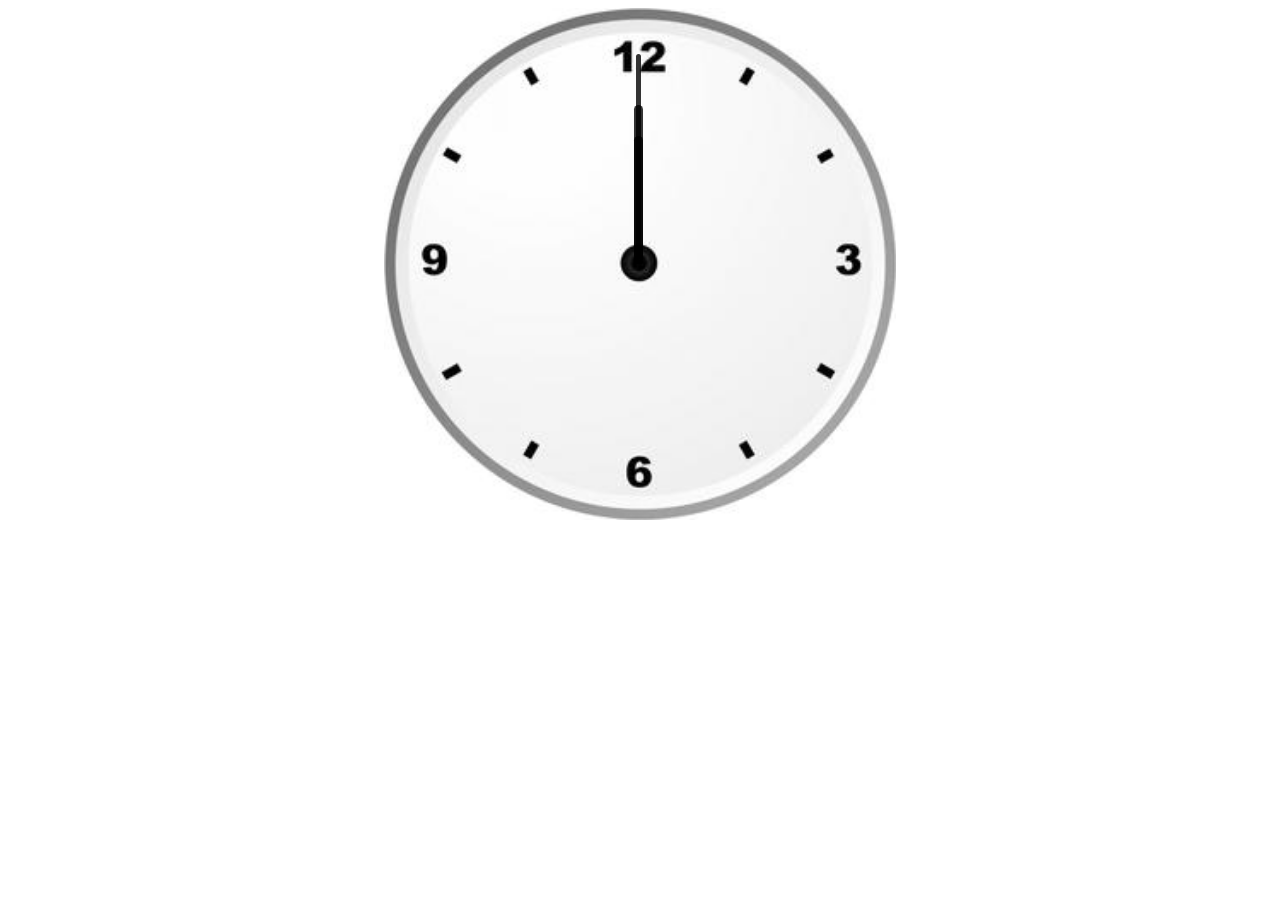
<file: demoprojects/analog clock/index.html>
<!DOCTYPE html>
<html lang="en">
<head>
	<link rel="stylesheet" href="style.css">
	<script src="script.js"></script>
</head>
<body>
	<div id="clockContainer">
		<div id="hour"></div>
		<div id="minute"></div>
		<div id="second"></div>
	</div>
</body>
</html>
</file>
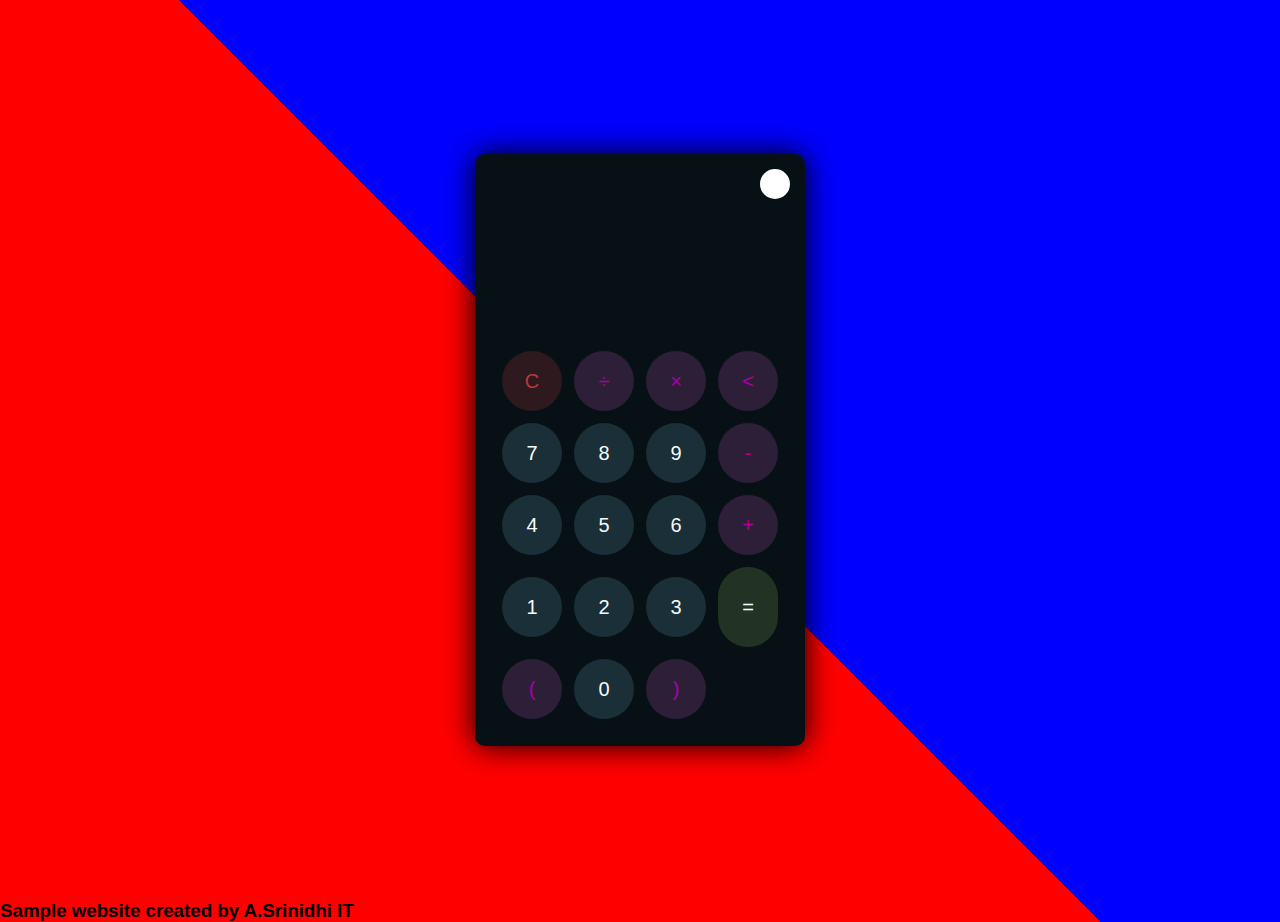
<file: demoprojects/calculator/index.html>
<!DOCTYPE html>
<html lang="en">
<head>
     <meta charset="UTF-8">
     <meta http-equiv="X-UA-Compatible" content="IE=edge">
     <meta name="viewport" content="width=device-width, initial-scale=1.0">
     <link rel="stylesheet" href="style.css">
     <titleCalculator</title>
</head>
<body>
     <div class="container">
          <div class="calculator dark">
               <div class="theme-toggler active">
                    <i class="toggler-icon"></i>
               </div>
               <div class="display-screen">
                    <div id="display"></div>
               </div>
               <div class="buttons">
                    <table>
                         <tr>
                              <td><button class="btn-operator"id="clear">C</button></td>
                              <td><button class="btn-operator"id="/">&divide;</button></td>
                              <td><button class="btn-operator"id="*">&times;</button></td>
                              <td><button class="btn-operator"id="backspace"><</button></td>
                         </tr>
                         <tr>
                              <td><button class="btn-number" id="7">7</button></td>
                              <td><button class="btn-number" id="8">8</button></td>
                              <td><button class="btn-number" id="9">9</button></td>
                              <td><button class="btn-operator" id="-">-</button></td>
                         </tr>
                         <tr>
                              <td><button class="btn-number" id="4">4</button></td>
                              <td><button class="btn-number" id="5">5</button></td>
                              <td><button class="btn-number" id="6">6</button></td>
                              <td><button class="btn-operator" id="+">+</button></td>
                         </tr>
                         <tr>
                              <td><button class="btn-number"id="1">1</button></td>
                              <td><button class="btn-number"id="2">2</button></td>
                              <td><button class="btn-number"id="3">3</button></td>
                              <td><button class="btn-equal"id="equal">=</button></td>
                         </tr>
                         <tr>
                              <td><button class="btn-operator"id="(">(</button></td>
                              <td><button class="btn-number"id="0">0</button></td>
                              <td><button class="btn-operator"id=")">)</button></td>
                         </tr>
                    </table>
               </div>
          </div>
     </div>
     <script src="script.js"></script>
     <h3>Sample website created by A.Srinidhi IT</h3>
</body>
</html>
</file>
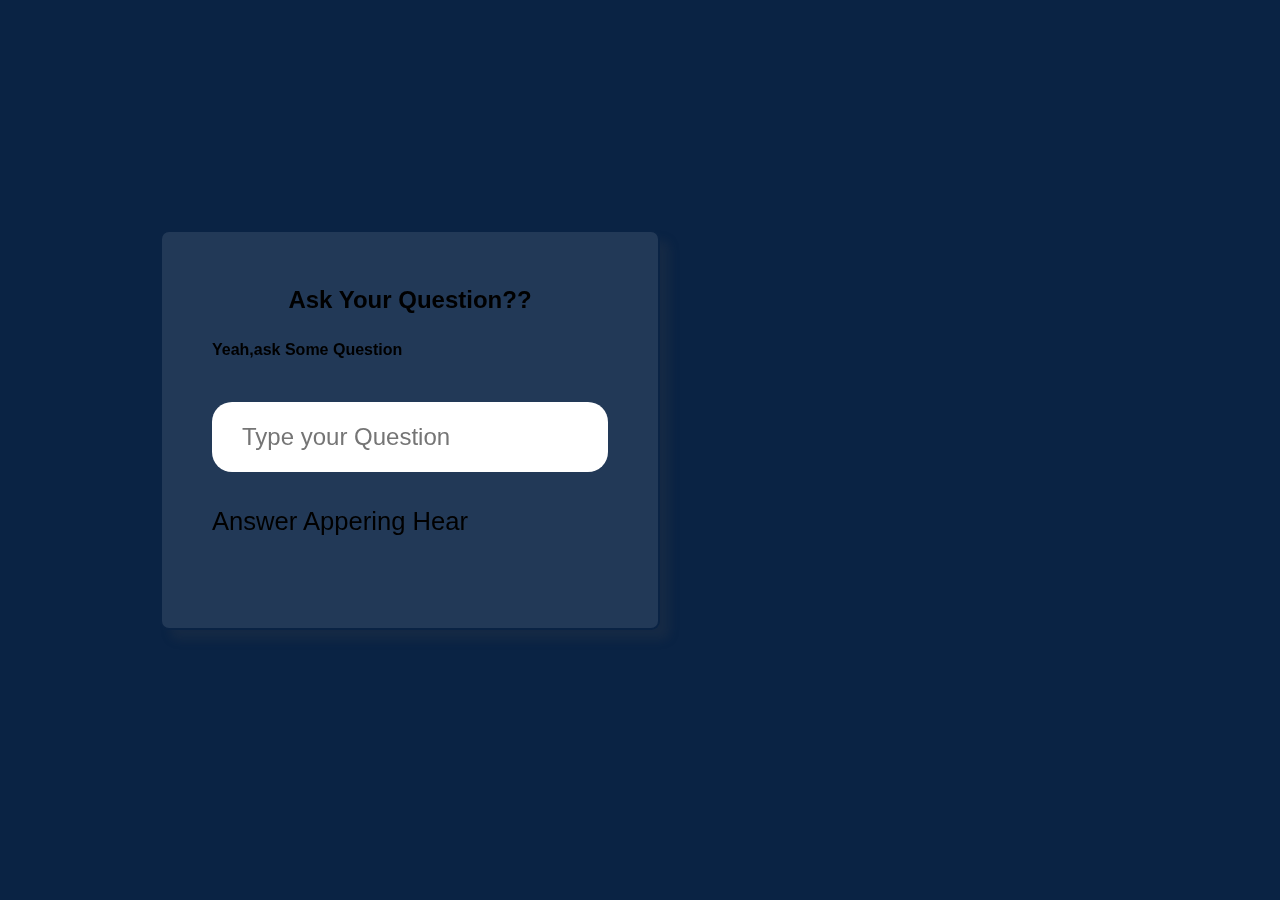
<file: demoprojects/chatbot/index.html>
<!DOCTYPE html>
<html lang="en">
<head>
<meta charset="UTF-8" />
<meta http-equiv="X-UA-Compatible" content="IE=edge" />
<meta name="viewport" content="width=device-width, initial-scale=1.0" />
<title>Chatbot Javascript </title>
<link rel="stylesheet" href="style.css" />
</head>
<body>
<div class="glass">
<h1>Ask Your Question??</h1>
<h2>Yeah,ask Some Question</h2>
<div class="input">
<input
type="text"
id="userBox"
onkeydown="if(event.keyCode == 13){ talk()}"
placeholder="Type your Question"
/>
</div>
<p id="chatLog">Answer Appering Hear</p>
</div>
<script src="app.js"></script>
</body>
</html>
</file>
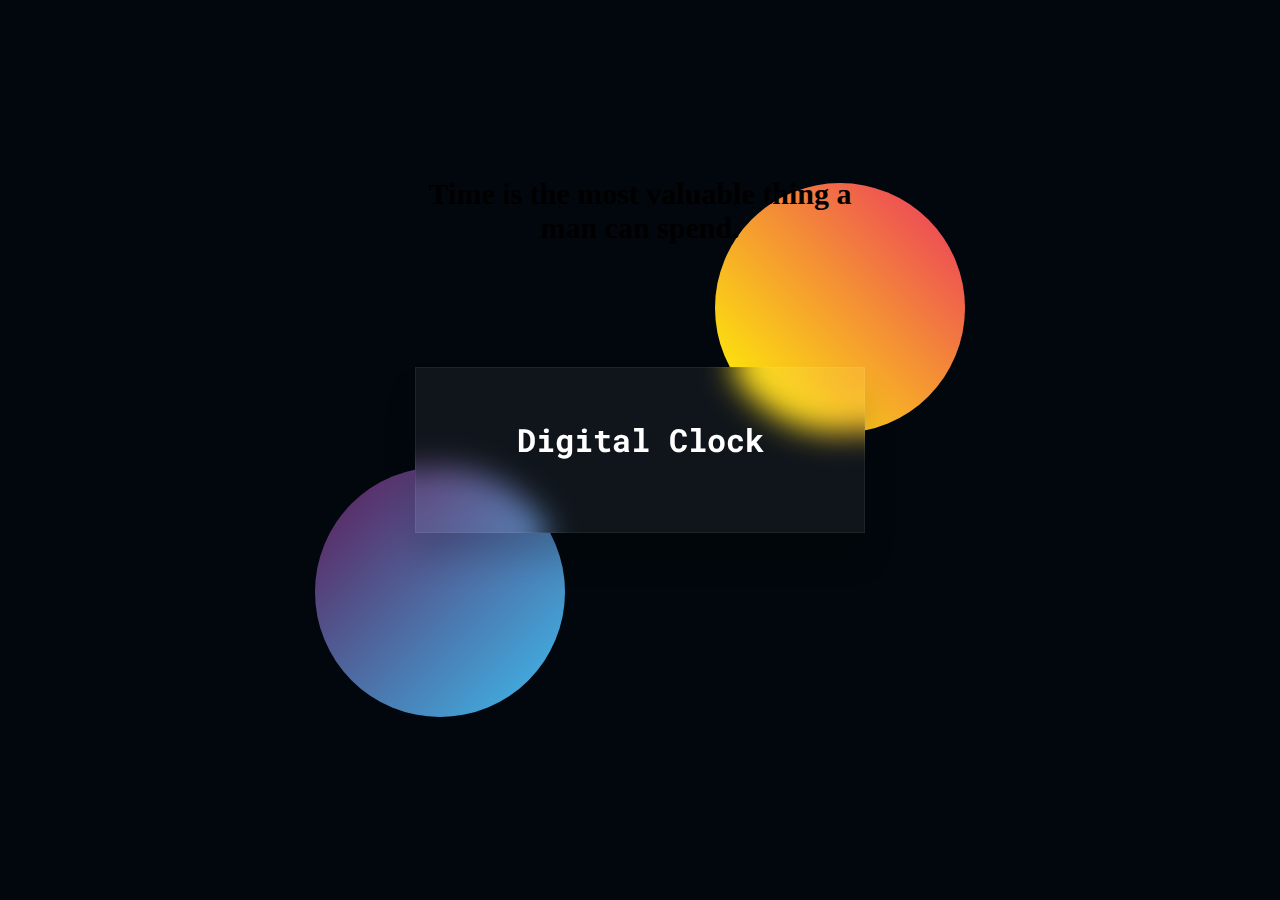
<file: demoprojects/intern1/index.html>
<!DOCTYPE html>
<html lang="en">
<head>
   

    <link href="https://fonts.googleapis.com/css2?family=Roboto+Mono:wght@600&display=swap" rel="stylesheet">
  
    <link rel="stylesheet" href="style.css">
    <title>my first digital clock</title>
    <style>
        .container{
            display: flex;
            flex-direction: column;
            align-items: center;
        }
    </style>
</head>
<body>
    <div class="container">
        <div class="shape1"></div>
        <div class="shape2"></div>
        <div class="clock">
            <h1 style="text-align: center;">Digital Clock</h1>
            <div id="day"></div>
            <div class="wrapper">
                <div id="time"></div>
                <div id="midday"></div>
            </div>
        </div>
    </div>

    <script src="script.js"></script>
</body>
</html>
</file>
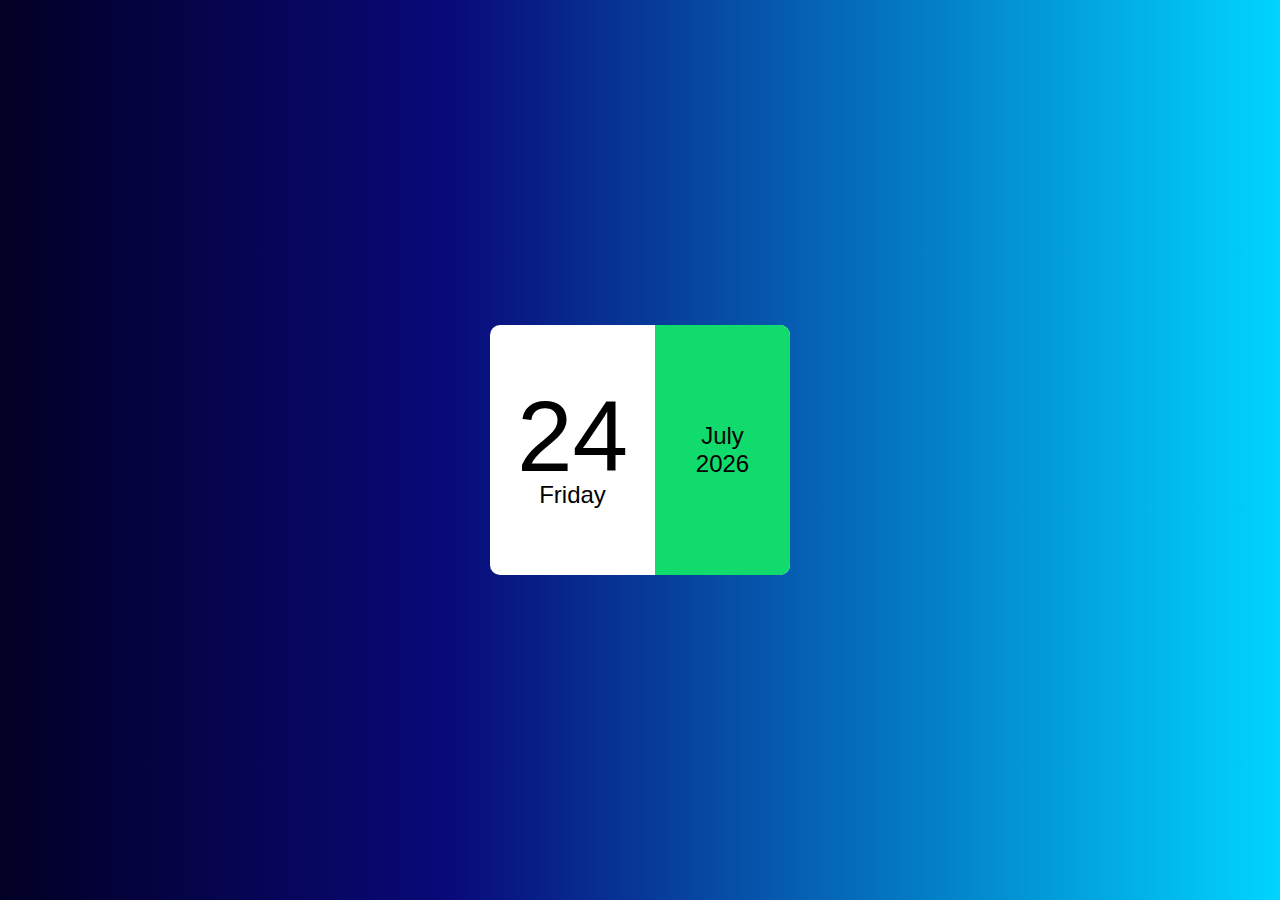
<file: demoprojects/minicalender/index.html>
<!DOCTYPE html>
<html lang="en">
<head>
    <meta charset="UTF-8">
    <meta name="viewport" content="width=device-width, initial-scale=1.0">
    <title>Mini Calendar</title>
    <link rel="stylesheet" href="./style.css">
</head>
<body>
    <div class="container">
        <div class="cont">
            <div class="left">
                <p id="date">01</p>
                <p id="day">Sunday</p>
            </div>
            <div class="right">
                <p id="month">January</p>
                <p id="year">2003</p>
            </div>
        </div>
    </div>

    <script src="./script.js"></script>
</body>
</html>
</file>
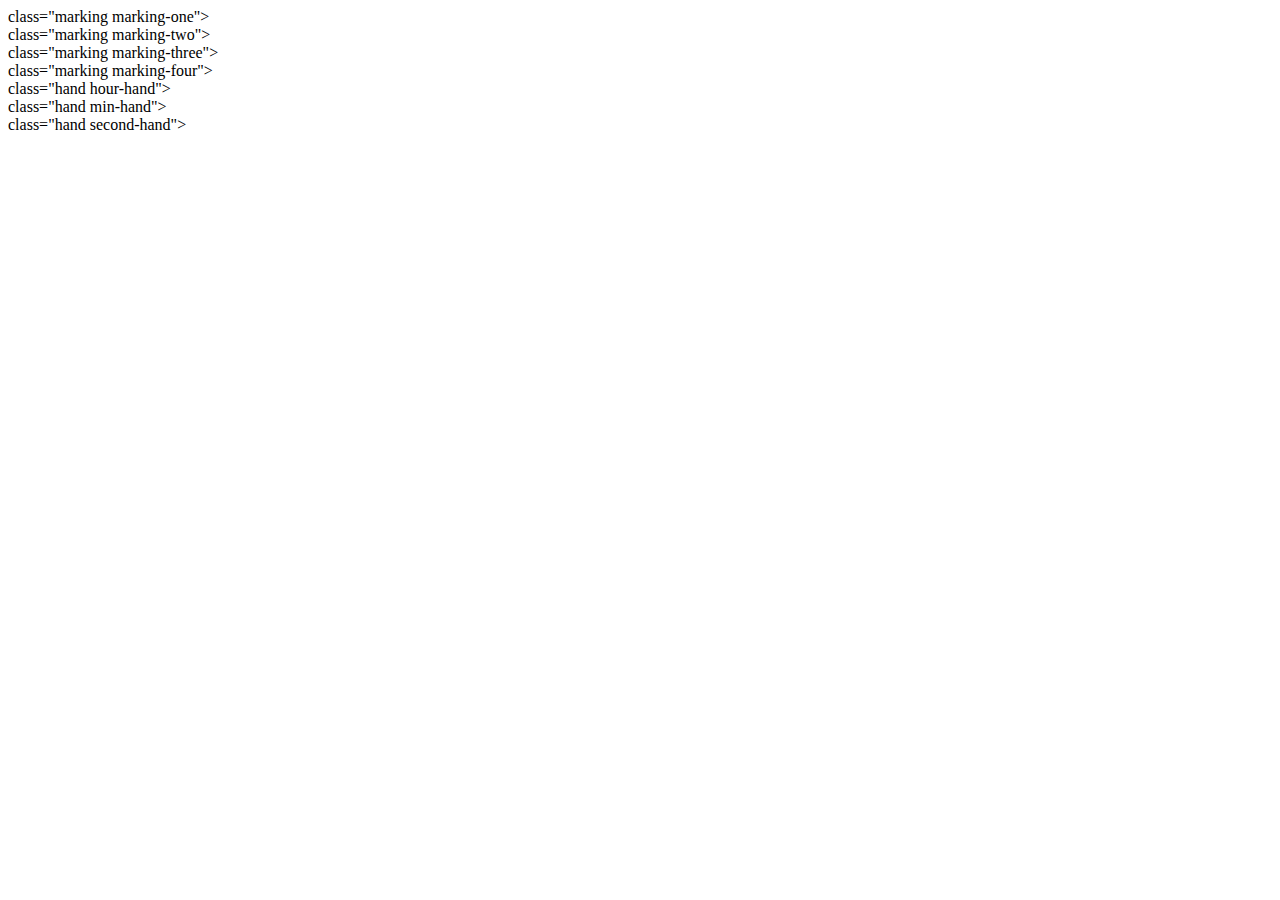
<file: demoprojects/NEOMORPHIC ANALOG CLOCK/index.html>
<!DOCTYPE html>
<html lang="en">

<head>
    <!-- Required meta tags -->
    <meta charset="utf-8">
    <meta name="viewport" content="width=device-width, initial-scale=1">

    <!-- Font Awesome Icons  -->
    <link rel="stylesheet" href="https://cdnjs.cloudflare.com/ajax/libs/font-awesome/5.15.1/css/all.min.css"
        integrity="sha512-+4zCK9k+qNFUR5X+cKL9EIR+ZOhtIloNl9GIKS57V1MyNsYpYcUrUeQc9vNfzsWfV28IaLL3i96P9sdNyeRssA=="
        crossorigin="anonymous" />

    <!-- Google Fonts  -->
    <link rel="preconnect" href="https://fonts.googleapis.com">
    <link rel="preconnect" href="https://fonts.gstatic.com" crossorigin>
    <link href="https://fonts.googleapis.com/css2?family=Poppins&display=swap" rel="stylesheet">

    <title>Neomorphic Analog Clock using JavaScript - @code.scientist x @codingtorque</title>
</head>

<body>
<div class="clock">
    <div class="outer-clock-face">
        <div> class="marking marking-one"></div>
        <div> class="marking marking-two"></div>
        <div> class="marking marking-three"></div>
        <div> class="marking marking-four"></div>
        <div class="inner-clock-face">
            <div> class="hand hour-hand"></div>
            <div> class="hand min-hand"></div>
            <div> class="hand second-hand"></div>
        </div>
    </div>
</div>

</body>

</html>
</file>
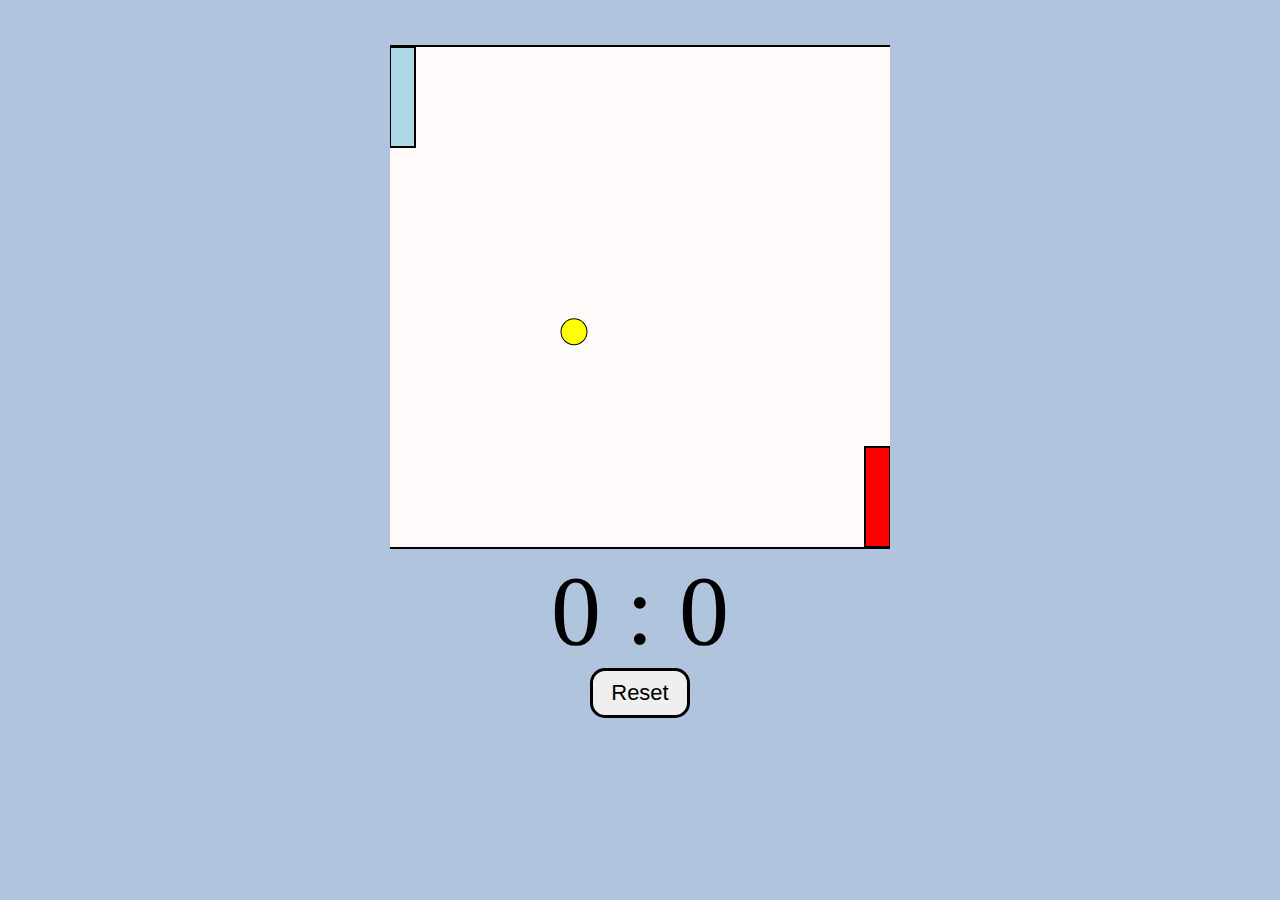
<file: demoprojects/Ping Pong game/index.html>
<!-- code Reference from Brocode -->

<!DOCTYPE html>

<html lang="en">
  <head>
    <meta charset="UTF-8" />
    <meta name="viewport" content="width=device-width, initial-scale=1.0" />

    <title>Ping Pong Game</title>

    <link rel="stylesheet" href="style.css" />
  </head>

  <body>
    <div id="gameContainer">
      <canvas id="gameBoard" width="500" height="500"></canvas>

      <div id="scoreText">0 : 0</div>

      <button id="resetBtn">Reset</button>
    </div>

    <script src="script.js"></script>
  </body>
</html>
</file>
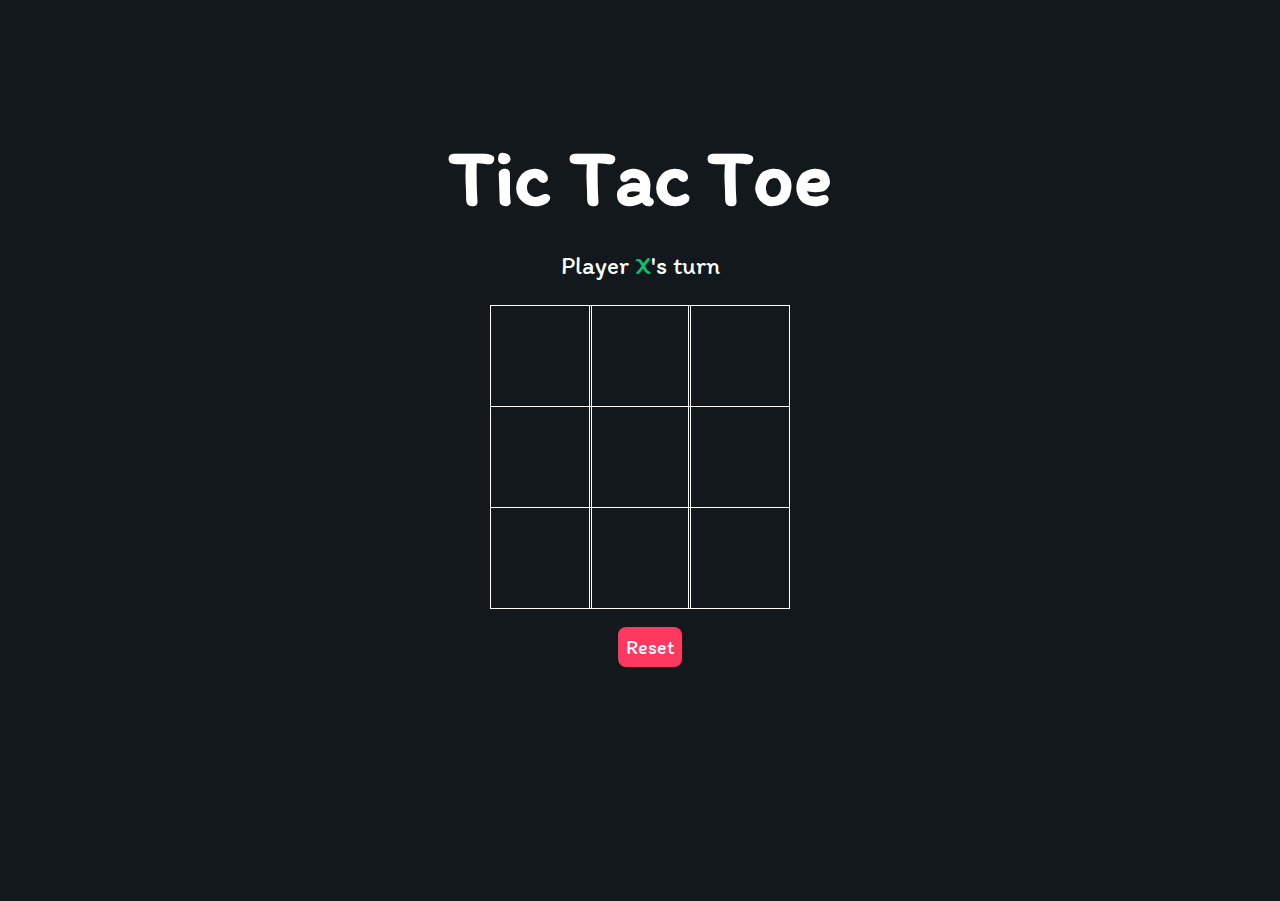
<file: demoprojects/tic tac toe/index.html>
<html lang="en">
<head>
    <meta charset="UTF-8">
    <meta http-equiv="X-UA-Compatible" content="IE=edge">
    <meta name="viewport" content="width=device-width, initial-scale=1.0">
    <link rel="stylesheet" href="style.css">
    <link rel="preconnect" href="https://fonts.gstatic.com">
    <link href="https://fonts.googleapis.com/css2?family=Itim&display=swap" rel="stylesheet">
    <script src="./index.js"></script>
    <title>Tic-Tac-Toe</title>
</head>
<body>
    <main class="background">
        <section class="title">
            <h1>Tic Tac Toe</h1>
        </section>
        <section class="display">
            Player <span class="display-player playerX">X</span>'s turn
        </section>
        <section class="container">
            <div class="tile"></div>
            <div class="tile"></div>
            <div class="tile"></div>
            <div class="tile"></div>
            <div class="tile"></div>
            <div class="tile"></div>
            <div class="tile"></div>
            <div class="tile"></div>
            <div class="tile"></div>
        </section>
        <section class="display announcer hide"></section>
        <section class="controls">
            <button id="reset">Reset</button>
        </section>
    </main>
</body>
</html>
</file>
<file: demoprojects/analog clock/style.css>
#clockContainer {
    position: relative;
    margin: auto;
    height: 40vw;
    /*to make the height and width responsive*/
    width: 40vw;
    background: url(clock.jpg) no-repeat;
    /*setting our background image*/
    background-size: 100%;
  }
  
  #hour,
  #minute,
  #second {
    position: absolute;
    background: black;
    border-radius: 10px;
    transform-origin: bottom;
  }
  
  #hour {
    width: 1.8%;
    height: 25%;
    top: 25%;
    left: 48.85%;
    opacity: 0.8;
  }
  
  #minute {
    width: 1.6%;
    height: 30%;
    top: 19%;
    left: 48.9%;
    opacity: 0.8;
  }
  
  #second {
    width: 1%;
    height: 40%;
    top: 9%;
    left: 49.25%;
    opacity: 0.8;
  }
</file>
<file: demoprojects/calculator/style.css>
* {
    padding: 0;
    margin: 0;
    box-sizing: border-box;
    outline: 0;
    transition: all 0.5s ease;
}

body {
    font-family: sans-serif;
}

a {
    text-decoration: none;
    color: #fff;
}

body {
    background-image: linear-gradient(45deg, red 0 50%, blue 50% 100%);
}

.container {
    height: 100vh;
    width: 100vw;
    display: grid;
    place-items: center;
}

.calculator {
    position: relative;
    height: auto;
    width: auto;
    padding: 20px;
    border-radius: 10px;
    box-shadow: 0 0 30px #000;
}

.theme-toggler {
    position: absolute;
    top: 30px;
    right: 30px;
    color: #fff;
    cursor: pointer;
    z-index: 1;
}

.theme-toggler.active {
    color: #333;
}

.theme-toggler.active::before {
    background-color: #fff;
}

.theme-toggler::before {
    content: '';
    height: 30px;
    width: 30px;
    position: absolute;
    top: 50%;
    transform: translate(-50%, -50%);
    border-radius: 50%;
    background-color: #333;
    z-index: -1;
}

#display {
    margin: 0 10px;
    height: 150px;
    width: auto;
    max-width: 270px;
    display: flex;
    align-items: flex-end;
    justify-content: flex-end;
    font-size: 30px;
    margin-bottom: 20px;
    overflow-x: scroll;
  }

#display::-webkit-scrollbar {
    display: block;
    height: 3px;
}

button {
    height: 60px;
    width: 60px;
    border: 0;
    border-radius: 30px;
    margin: 5px;
    font-size: 20px;
    cursor: pointer;
    transition: all 200ms ease;
}

button:hover {
    transform: scale(1.1);
}

button#equal {
    height: 80px;
}

/* light theme */

.calculator {
    background-color: #fff;
}

.calculator #display {
    color: #0a1e23;
}

.calculator button#clear {
    background-color: #ffd5d8;
    color: #fc4552;
}

.calculator button.btn-number {
    background-color: #c3eaff;
    color: #000000;
}

.calculator button.btn-operator {
    background-color: #ffd0fb;
    color: #f967f3;
  }
  
  .calculator button.btn-equal {
    background-color: #adf9e7;
    color: #000;
  }

  /* dark theme */

  .calculator.dark {
    background-color: #071115;
  }

  .calculator.dark #display {
    color: #f8fafb;
  }

  .calculator.dark button#clear {
    background-color: #2d191e;
    color: #bd3740;
  }

  .calculator.dark button.btn-number {
    background-color: #1b2f38;
    color: #f8fafb;
  }

  .calculator.dark button.btn-operator {
    background-color: #2e1f39;
    color: #aa00a4;
  }
  
  .calculator.dark button.btn-equal {
    background-color: #223323;
    color: #ffffff;
  }
</file>
<file: demoprojects/chatbot/style.css>
* {
  margin: 0;
  padding: 0;
  box-sizing: border-box;
  }
  body {
  width: 100vw;
  height: 100vh;
  font-family: sans-serif;
  padding: 10em 10em;
  background-color: #0A2344;
  display: flex;
  align-items: center;
  justify-content: space-between;
  }
  .glass {
  width: 500px;
  height: 400px;
  background-color: rgba(255, 255, 255, 0.1);
  padding: 50px;
  color: #000;
  border-radius: 9px;
  backdrop-filter: blur(50px);
  border: 2px solid transparent;
  background-clip: padding-box;
  box-shadow: 10px 10px 10px rgba(45, 55, 68, 0.3);
  line-height: 1.5;
  transform: translatey(-5%);
  transition: transform 0.5s;
  }
  .glass-1 {
  width: 500px;
  height: 400px;
  background-color: rgba(255, 255, 255, 0.1);
  padding: 50px;
  color: rgb(122, 82, 82);
  border-radius: 9px;
  backdrop-filter: blur(50px);
  border: 2px solid transparent;
  background-clip: padding-box;
  box-shadow: 10px 10px 10px rgba(45, 55, 68, 0.3);
  line-height: 1.5;
  transform: translatey(-5%);
  transition: transform 0.5s;
  font-size: 1.7rem;
  }
  .glass h1 {
  font-size: 1.5rem;
  text-align: center;
  }
  .glass h2 {
  font-size: 1rem;
  margin-top: 20px;
  }
  .input {
  width: 100%;
  height: 70px;
  overflow: hidden;
  margin-top: 40px;
  }
  .input input {
  width: 100%;
  height: 70px;
  border: none;
  padding-left: 30px;
  padding-top: 0;
  outline: none;
  font-size: 1.5rem;
  border-radius: 20px;
  }
  .glass p {
  font-size: 1.6rem;
  margin-top: 30px;
  }
</file>
<file: demoprojects/intern1/style.css>
.container::before {
    content: "Time is the most valuable thing a man can spend.";
    position: absolute;
    top: 0;
    left: 0;
    margin-top: -190px;
    width: 100%;
    text-align: center;
    font-size: 30px;
    font-family: 'calibri';
    font-weight: 800;
    animation: blink 1s infinite, colorChange 3s infinite alternate;
  }
  
  @keyframes blink {
    0%, 100% {
      color: transparent;
    }
    50% {
      color: greenyellow;
    }
  }
  
  @keyframes colorChange {
    0% {
      color: greenyellow;
    }
    100% {
      color:whitesmoke; 
    }
  }
  
  *,
  *:before,
  *:after{
      padding: 0;
      margin: 0;
      box-sizing: border-box;
  }
  body{
      background-color: #02070d;
  }
  .container{
      width: 450px;
      position: absolute;
      transform: translate(-50%,-50%);
      left: 50%;
      top: 50%;
  }
  .container *{
      color: #ffffff;
      font-family: "Roboto Mono",monospace;
  }
  .clock{
      width: 100%;
      background-color: rgba(255,255,255,0.06);
      padding: 50px 25px;
      border: 1.5px solid rgba(255,255,255,0.06);
      box-shadow: 0 25px 30px rgba(0,0,0,0.15);
      backdrop-filter: blur(15px);
  }
  #day{
      position: relative;
      font-size: 20px;
      text-transform: uppercase;
      color: #c5c5c5;
      text-align: center;
  }
  .wrapper{
      text-align: center;
  }
  #time{
      font-size: 70px;
      display: inline-block;
  }
  #midday{
      display: inline-block;
      font-size: 30px;
  }
  .shape1{
      height: 250px;
      width: 250px;
      position: absolute;
      background: linear-gradient(
          45deg,
          yellow,
          #eb3461
      );
      border-radius: 50%;
      z-index: -1;
      bottom: 100px;
      right: -100px;
  }
  .shape2{
      height: 250px;
      width: 250px;
      position: absolute;
      background: linear-gradient(
          135deg,
          #5d1954,
          #3ebdf0
      );
      border-radius: 50%;
      top: 100px;
      left: -100px;
      z-index: -1;
  }
</file>
<file: demoprojects/minicalender/style.css>
*{
    margin: 0;
    padding: 0;
    font-family: 'Poppins', sans-serif;
    box-sizing: border-box;
}


.container{
    width: 100%;
    min-height: 100vh;
    background: linear-gradient(90deg, rgba(2,0,36,1) 0%, rgba(9,9,121,1) 35%, rgba(0,212,255,1) 100%);
    display: flex;
    align-items: center;
    justify-content: center;
}

.cont{
    background-color: #ffffff;
    width: 300px;
    height: 250px;
    display: flex;
    align-items: center;
    border-radius: 10px;
}

.left, .right{
    width: 50%;
    height: 100%;
    display: flex;
    flex-direction: column;
    align-items: center;
    justify-content: center;
    font-size: 24px;
}

.right{
    width: 45%;
    background-color: rgb(17, 219, 108);
    border-top-right-radius: 10px;
    border-bottom-right-radius: 10px;
}

.left{
    width: 55%;
}

#date{
    font-size: 100px;
    line-height: 90px;
}
</file>
<file: demoprojects/Ping Pong game/style.css>
body {
    background-color: lightsteelblue;
    font-family: Montserrat;

}

#gameBoard {
    border-top: 2px solid;
    border-bottom: 2px solid;
}

#gameContainer {
    margin-top: 5vmin;
    text-align: center;

}


#scoreText {

    font-size: 100px;

}

#resetBtn {

    font-size: 22px;

    width: 100px;

    height: 50px;

    border: 3px solid;

    border-radius: 15px;

    cursor: pointer;

}
</file>
<file: demoprojects/tic tac toe/style.css>
* {
    padding: 0;
    margin: 0;
    font-family: 'Itim', cursive;
}

.background {
    background-color: #12181B;
    height: 100vh;
    padding-top: 1px;
}

.title {
    color: white;
    text-align: center;
    font-size: 40px;
    margin-top: 10%;
}

.display {
    color: white;
    font-size: 25px;
    text-align: center;
    margin-top: 1em;
    margin-bottom: 1em;
}

.hide {
    display: none;
}

.container {
    margin: 0 auto;
    display: grid;
    grid-template-columns: 33% 33% 33%;
    grid-template-rows: 33% 33% 33%;
    max-width: 300px;

}

.tile {
    border: 1px solid white;
    min-width: 100px;
    min-height: 100px;
    display: flex;
    justify-content: center;
    align-items: center;
    font-size: 50px;
    cursor: pointer;
}

.playerX {
    color: #09C372;
}

.playerO {
    color: #498AFB;
}

.controls {
    display: flex;
    flex-direction: row;
    justify-content: center;
    align-items: center;
    margin-top: 1em;
}

.controls button {
    color: white;
    padding: 8px;
    border-radius: 8px;
    border: none;
    font-size: 20px;
    margin-left: 1em;
    cursor: pointer;
}

.restart {
    background-color: #498AFB;
}

#reset {
    background-color: #FF3860;
}
</file>
